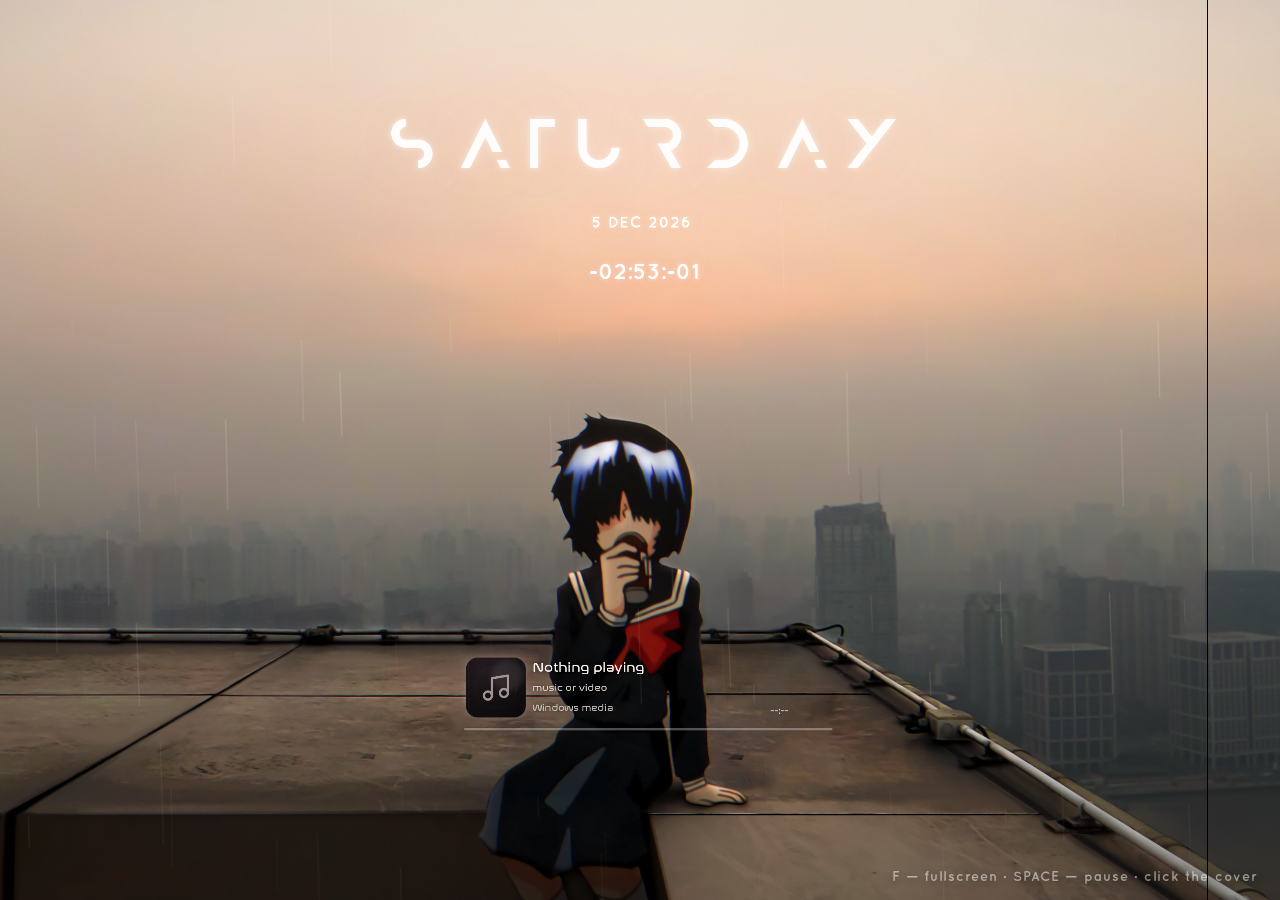
<file: wallpaper/index.html>
<!doctype html>
<html lang="en">
<head>
<meta charset="utf-8">
<meta name="viewport" content="width=device-width, initial-scale=1">
<title>MIKOTO URABE — live wallpaper</title>
<link rel="stylesheet" href="fonts.css">
<style>
  :root{
    --accent:#efa6b4;
    --accent-soft:rgba(239,166,180,.3);
  }
  body[data-media="music"]{--type-accent:#efa6b4}
  body[data-media="video"]{--type-accent:#93b8ff}
  body[data-media="image"]{--type-accent:#8fe0cf}
  body[data-media="unknown"]{--type-accent:#e8e0da}
  body[data-media="idle"]{--type-accent:#c9b7b3}
  *{box-sizing:border-box;margin:0;padding:0}
  html,body{width:100%;height:100%;overflow:hidden;background:#060504}
  body{font-family:'Quicksand',sans-serif;cursor:none}
  #stage{
    position:absolute;left:0;top:0;width:3840px;height:2160px;
    transform-origin:0 0;overflow:hidden;background:#000;
  }
  #camera{position:absolute;inset:0;animation:camshake 11s ease-in-out infinite;will-change:transform}
  @keyframes camshake{
    0%,100%{transform:translate3d(0,0,0) rotate(0deg)}
    17%{transform:translate3d(-2.4px,1.6px,0) rotate(-.012deg)}
    39%{transform:translate3d(1.8px,-1.2px,0) rotate(.009deg)}
    61%{transform:translate3d(-1.2px,-2px,0) rotate(-.007deg)}
    83%{transform:translate3d(2px,1px,0) rotate(.011deg)}
  }
  #bg{
    position:absolute;inset:0;
    background:url('bg.png') center / cover no-repeat;
    transform:scale(1.0106);
    filter:brightness(1.006) saturate(1.065) contrast(1.028);
  }
  #warm{
    position:absolute;inset:0;pointer-events:none;mix-blend-mode:screen;opacity:.9;
    background:
      radial-gradient(52% 34% at 50.3% 12%, rgba(255,150,120,.10), rgba(255,150,120,0) 72%),
      radial-gradient(100% 60% at 50% -6%, rgba(255,190,165,.07), rgba(255,190,165,0) 70%);
  }

  /* ---------- date / time ---------- */
  #titles{position:absolute;inset:0;pointer-events:none}
  .t{
    position:absolute;color:#fff;white-space:pre;text-align:center;
    transform:translate(-50%,-50%);line-height:1;
  }
  #day{
    left:1936.75px;top:360px;
    font-family:'Anurati',sans-serif;font-size:176px;letter-spacing:.01em;
    text-shadow:0 0 12px rgba(255,250,244,.62),0 0 34px rgba(255,238,225,.48),0 0 80px rgba(255,210,188,.34),0 0 150px rgba(255,170,145,.2),0 2px 2px rgba(120,60,40,.08);
  }
  #date{
    left:1924.2px;top:533px;
    font-family:'Quicksand',sans-serif;font-weight:700;font-size:46px;letter-spacing:.07em;
    text-shadow:0 0 12px rgba(255,248,240,.55),0 0 34px rgba(255,222,200,.3),0 0 70px rgba(255,190,165,.2);
  }
  #clock{
    left:1929.8px;top:651px;
    font-family:'Quicksand',sans-serif;font-weight:700;font-size:40px;letter-spacing:.02em;
    text-shadow:0 0 12px rgba(255,248,240,.55),0 0 32px rgba(255,220,198,.28),0 0 64px rgba(255,190,165,.18);
  }

  /* ---------- player ---------- */
  #player{position:absolute;inset:0}
  #album{
    --art:url('album.png');
    position:absolute;left:1502px;top:1578px;width:144px;height:144px;
    border-radius:28px;
    background-image:var(--art);background-size:cover;background-position:center;
    box-shadow:0 0 16px 0 var(--accent-soft),0 0 36px 2px rgba(238,132,158,.08);
    pointer-events:auto;cursor:pointer;
  }
  #album::before{
    content:"";position:absolute;inset:-13%;border-radius:38px;z-index:-1;
    background-image:var(--art);background-size:cover;background-position:center;
    filter:blur(20px) saturate(1.45) brightness(1.04);
    opacity:.3;
  }
  #album::after{
    content:"";position:absolute;inset:0;border-radius:28px;
    box-shadow:inset 0 0 0 1px rgba(255,255,255,.18);
    opacity:.7;pointer-events:none;
  }
  #album.idle{cursor:default}
  #album.idle::after{opacity:.35}

  #media-badge{
    position:absolute;right:8px;top:8px;width:32px;height:32px;border-radius:50%;
    display:flex;align-items:center;justify-content:center;z-index:3;
    background:rgba(12,9,10,.55);border:1px solid rgba(255,255,255,.24);
    color:#fff;backdrop-filter:blur(6px);pointer-events:none;
  }
  #media-badge svg{
    width:17px;height:17px;display:none;fill:none;stroke:currentColor;
    stroke-width:1.8;stroke-linecap:round;stroke-linejoin:round;
  }
  #media-badge svg .fill{fill:currentColor;stroke:none}
  #album.placeholder #media-badge,#album.idle #media-badge{display:none}
  #album[data-type="music"] .mi-music,
  #album[data-type="video"] .mi-video,
  #album[data-type="image"] .mi-image,
  #album[data-type="unknown"] .mi-unknown{display:block}

  #pp-overlay{
    position:absolute;inset:0;z-index:2;border-radius:28px;
    display:flex;align-items:center;justify-content:center;
    background:rgba(8,6,7,.16);opacity:0;transition:opacity .18s ease;
    pointer-events:none;
  }
  #album:hover #pp-overlay,#album.paused #pp-overlay{opacity:1}
  #album.paused #pp-overlay{background:rgba(8,6,7,.34)}
  #album.idle #pp-overlay{display:none}
  .pp-ring{
    width:56px;height:56px;border-radius:50%;
    border:1.5px solid rgba(255,255,255,.72);
    background:rgba(14,10,10,.42);
    display:flex;align-items:center;justify-content:center;
    box-shadow:0 4px 22px rgba(0,0,0,.35);
  }
  .pp-ring svg{width:21px;height:21px;fill:#fff;display:none}
  #album:not(.paused) .pp-ring .pp-pause{display:block}
  #album.paused .pp-ring .pp-play{display:block}

  .pl{
    position:absolute;left:1662px;white-space:pre;line-height:1;color:#f6f1ec;
    max-width:620px;overflow:hidden;text-overflow:ellipsis;
  }
  #p-title{top:1586px;font-family:'Nasalization';font-size:38px;max-width:700px;text-shadow:0 0 18px rgba(0,0,0,.5),0 1px 2px rgba(0,0,0,.35)}
  #p-artist{top:1640px;font-family:'Nasalization';font-size:27px;color:#d9d3ce;opacity:.94;text-shadow:0 0 14px rgba(0,0,0,.5)}
  #p-album{top:1688px;font-family:'Nasalization';font-size:27px;color:#cfc9c4;opacity:.9;text-shadow:0 0 14px rgba(0,0,0,.5)}

  #bar{
    position:absolute;left:1497.7px;top:1747px;width:884px;height:6px;
    border-radius:4px;background:rgba(255,255,255,.94);
    box-shadow:0 0 0 1px rgba(20,14,10,.38),0 1px 3px rgba(0,0,0,.35);
    pointer-events:auto;cursor:pointer;
  }
  #bar::after{content:"";position:absolute;left:0;right:0;top:-12px;bottom:-12px}
  #bar:hover{background:#fff}
  #bar-fill{
    position:absolute;left:0;top:0;bottom:0;width:0%;
    border-radius:4px;
    background:var(--accent);
    box-shadow:0 0 0 1px rgba(255,255,255,.18);
    pointer-events:none;
  }
  body[data-media="idle"] #bar{opacity:.32;cursor:default}
  #p-time{
    position:absolute;left:2255px;top:1706px;transform:translate(-50%,-50%);
    font-family:'Nasalization';font-size:31px;color:#f3eee9;opacity:.94;
    white-space:pre;letter-spacing:.02em;
    text-shadow:0 0 14px rgba(255,250,240,.25),0 1px 3px rgba(0,0,0,.4);
  }
  #bars{
    position:absolute;left:2325px;top:1638px;transform:translate(-50%,-50%);
    height:46px;display:flex;align-items:center;gap:7px;
  }
  #bars i{
    display:block;width:5px;border-radius:4px;background:#f1ece7;
    box-shadow:0 0 10px rgba(255,245,235,.35);
  }
  #type-glyph{
    position:absolute;left:2325px;top:1638px;transform:translate(-50%,-50%);
    width:44px;height:44px;display:none;align-items:center;justify-content:center;
    color:var(--accent);filter:drop-shadow(0 0 10px var(--accent-soft));
  }
  #type-glyph svg{width:34px;height:34px;display:none;fill:none;stroke:currentColor;stroke-width:1.7;stroke-linecap:round;stroke-linejoin:round}
  #type-glyph svg .fill{fill:currentColor;stroke:none}
  body[data-media="video"] #bars,body[data-media="image"] #bars,body[data-media="unknown"] #bars,body[data-media="idle"] #bars{display:none}
  body[data-media="music"] #type-glyph{display:none}
  body[data-media="video"] #type-glyph,body[data-media="image"] #type-glyph,body[data-media="unknown"] #type-glyph,body[data-media="idle"] #type-glyph{display:flex}
  body[data-media="video"] .g-video,
  body[data-media="image"] .g-image,
  body[data-media="unknown"] .g-unknown,
  body[data-media="idle"] .g-idle{display:block}
  body[data-media="idle"] #type-glyph{opacity:.4}

  /* ---------- rain / grade ---------- */
  #rain{
    position:absolute;inset:0;width:100%;height:100%;pointer-events:none;
    -webkit-mask-image:linear-gradient(to bottom,#000 0%,#000 46%,rgba(0,0,0,.72) 68%,rgba(0,0,0,.34) 100%);
    mask-image:linear-gradient(to bottom,#000 0%,#000 46%,rgba(0,0,0,.72) 68%,rgba(0,0,0,.34) 100%);
  }
  #grade{
    position:absolute;inset:0;pointer-events:none;
    background:
      radial-gradient(125% 82% at 50% -8%, rgba(255,210,188,.08), rgba(255,210,188,0) 58%),
      radial-gradient(150% 108% at 50% 42%, rgba(24,10,6,0) 42%, rgba(26,11,6,.18) 70%, rgba(22,9,5,.40) 88%, rgba(32,13,7,.56) 100%);
  }
  #bloom{
    position:absolute;inset:0;pointer-events:none;mix-blend-mode:screen;opacity:.5;
    background:
      radial-gradient(36% 24% at 50.4% 17.4%, rgba(255,236,224,.12), rgba(255,236,224,0) 70%),
      radial-gradient(26% 18% at 50.1% 25%, rgba(255,226,209,.09), rgba(255,226,209,0) 70%);
  }
  #hint{
    position:fixed;right:22px;bottom:16px;z-index:30;
    font-family:'Quicksand',sans-serif;font-weight:700;
    font-size:clamp(10px,1.05vw,15px);letter-spacing:.08em;
    color:rgba(255,252,248,.72);text-shadow:0 2px 10px rgba(0,0,0,.6);
    opacity:0;pointer-events:none;transition:opacity .9s ease;
  }
  #hint.show{opacity:.7}
</style>
</head>
<body>
<div id="stage">
  <div id="camera">
    <div id="bg"></div>
    <div id="warm"></div>

    <div id="titles">
      <div id="day" class="t">S A T U R D A Y</div>
      <div id="date" class="t">31 MAY 2025</div>
      <div id="clock" class="t">-05:10:-41</div>
    </div>

    <div id="player">
      <div id="album" data-type="music" title="Play / pause">
        <div id="media-badge" aria-hidden="true">
          <svg class="mi-music" viewBox="0 0 24 24"><path d="M9 18V5l12-2v13"/><circle cx="6" cy="18" r="3"/><circle cx="18" cy="16" r="3"/></svg>
          <svg class="mi-video" viewBox="0 0 24 24"><rect x="2.5" y="5" width="19" height="14" rx="2"/><path d="M7 5v14M17 5v14M2.5 9h19M2.5 15h19"/></svg>
          <svg class="mi-image" viewBox="0 0 24 24"><rect x="3" y="4" width="18" height="16" rx="2"/><circle cx="8.5" cy="9.5" r="1.5"/><path d="m21 15-5-5L5 21"/></svg>
          <svg class="mi-unknown" viewBox="0 0 24 24"><circle cx="12" cy="12" r="9"/><path class="fill" d="m10 8 6 4-6 4z"/></svg>
        </div>
        <div id="pp-overlay" aria-hidden="true">
          <span class="pp-ring">
            <svg class="pp-pause" viewBox="0 0 24 24"><rect x="6" y="4" width="4.2" height="16" rx="1"/><rect x="13.8" y="4" width="4.2" height="16" rx="1"/></svg>
            <svg class="pp-play" viewBox="0 0 24 24"><path d="M8 4.8 20 12 8 19.2z"/></svg>
          </span>
        </div>
      </div>
      <div id="p-title" class="pl">Nintendo</div>
      <div id="p-artist" class="pl">Alkaloides</div>
      <div id="p-album" class="pl">Alkaloides</div>
      <div id="bar"><div id="bar-fill"></div></div>
      <div id="p-time">03:02</div>
      <div id="bars"><i></i><i></i><i></i></div>
      <div id="type-glyph" aria-hidden="true">
        <svg class="g-video" viewBox="0 0 24 24"><rect x="2.5" y="5" width="19" height="14" rx="2"/><path d="M7 5v14M17 5v14M2.5 9h19M2.5 15h19"/></svg>
        <svg class="g-image" viewBox="0 0 24 24"><rect x="3" y="4" width="18" height="16" rx="2"/><circle cx="8.5" cy="9.5" r="1.5"/><path d="m21 15-5-5L5 21"/></svg>
        <svg class="g-unknown" viewBox="0 0 24 24"><circle cx="12" cy="12" r="9"/><path class="fill" d="m10 8 6 4-6 4z"/></svg>
        <svg class="g-idle" viewBox="0 0 24 24"><path d="M9 18V5l12-2v13"/><circle cx="6" cy="18" r="3"/><circle cx="18" cy="16" r="3"/></svg>
      </div>
    </div>

    <canvas id="rain" width="1920" height="1080"></canvas>
    <div id="grade"></div>
    <div id="bloom"></div>
  </div>
</div>
<div id="hint">F — fullscreen · SPACE — pause · click the cover</div>

<script>
(() => {
  'use strict';

  const W = 3840, H = 2160;
  const stage = document.getElementById('stage');

  function layout(){
    const s = Math.max(innerWidth / W, innerHeight / H);
    stage.style.transform = `scale(${s})`;
    stage.style.left = ((innerWidth - W * s) / 2) + 'px';
    stage.style.top  = ((innerHeight - H * s) / 2) + 'px';
  }
  addEventListener('resize', layout);
  layout();

  /* --- fit display text to the widths measured from the original scene --- */
  function fit(el, target, tracking){
    el.style.letterSpacing = tracking + 'em';
    el.style.fontSize = '100px';
    const w = el.offsetWidth || 1;
    const fs = 100 * target / w;
    el.style.fontSize = fs.toFixed(2) + 'px';
  }

  const dayEl = document.getElementById('day');
  const dateEl = document.getElementById('date');
  const clockEl = document.getElementById('clock');
  const pTitle = document.getElementById('p-title');
  const pArtist = document.getElementById('p-artist');
  const pAlbum = document.getElementById('p-album');
  const pTime = document.getElementById('p-time');

  const fitAll = () => {
    // Measure against the reference frame from the preview, not against
    // whichever weekday happens to be today, so the type size stays fixed.
    const current = {
      day: dayEl.textContent,
      date: dateEl.textContent,
      clock: clockEl.textContent,
      time: pTime.textContent
    };
    dayEl.textContent = 'S A T U R D A Y';
    dateEl.textContent = '31 MAY 2025';
    clockEl.textContent = '-05:10:-41';
    pTime.textContent = '03:02';

    fit(dayEl, 1230, .01);
    fit(dateEl, 252, .07);
    fit(clockEl, 256, .02);
    fit(pTitle, 158, .01);
    fit(pArtist, 124, .01);
    fit(pAlbum, 124, .01);
    fit(pTime, 68, .01);

    dayEl.textContent = current.day;
    dateEl.textContent = current.date;
    clockEl.textContent = current.clock;
    pTime.textContent = current.time;
  };
  fitAll();
  document.fonts.ready.then(fitAll);

  /* --- live clock, exactly like the scene's scripts --- */
  const DAYS = ['S U N D A Y','M O N D A Y','T U E S D A Y','W E D N E S D A Y','T H U R S D A Y','F R I D A Y','S A T U R D A Y'];
  const MONTHS = ['JAN','FEB','MAR','APR','MAY','JUN','JUL','AUG','SEP','OCT','NOV','DEC'];
  const pad = n => String(n).padStart(2,'0');

  function tick(){
    const d = new Date();
    let h = d.getHours() % 12; if (!h) h = 12;
    dayEl.textContent = DAYS[d.getDay()];
    dateEl.textContent = `${d.getDate()} ${MONTHS[d.getMonth()]} ${d.getFullYear()}`;
    clockEl.textContent = `-${pad(h)}:${pad(d.getMinutes())}:-${pad(d.getSeconds())}`;
  }
  tick();
  setInterval(tick, 1000);

  /* --- Windows media bridge ---------------------------------------------
     The wallpaper asks a tiny local helper (media-bridge) for the current
     Windows media session. Read-only state and thumbnails stay on 127.0.0.1.
  ---------------------------------------------------------------------- */
  const API = 'http://127.0.0.1:47823';
  const albumEl = document.getElementById('album');
  const barFill = document.getElementById('bar-fill');
  const bar = document.getElementById('bar');

  const TYPE_ACCENTS = {
    music:  [350, 68, 79],
    video:  [219, 100, 79],
    image:  [168, 60, 72],
    unknown:[30, 20, 86],
    idle:   [10, 15, 73]
  };

  let hasMedia = false;
  let playing = false;
  let duration = 0;
  let basePos = 0;
  let baseStamp = performance.now();
  let lastTimeText = '';
  let bridgeFails = 0;
  let artKey = '';
  let pollTimer = 0;
  let lastSyncPos = -1;
  let lastTrackKey = '';

  function setAccent(type, hsl){
    const c = hsl || TYPE_ACCENTS[type] || TYPE_ACCENTS.unknown;
    document.documentElement.style.setProperty('--accent', `hsl(${c[0]}, ${c[1]}%, ${c[2]}%)`);
    document.documentElement.style.setProperty('--accent-soft', `hsla(${c[0]}, ${c[1]}%, ${c[2]}%, .3)`);
  }

  function rgbToHsl(r, g, b){
    r /= 255; g /= 255; b /= 255;
    const mx = Math.max(r, g, b), mn = Math.min(r, g, b);
    const l = (mx + mn) / 2;
    if (mx === mn) return [0, 0, l];
    const d = mx - mn;
    const s = l > .5 ? d / (2 - mx - mn) : d / (mx + mn);
    let h;
    if (mx === r) h = (g - b) / d + (g < b ? 6 : 0);
    else if (mx === g) h = (b - r) / d + 2;
    else h = (r - g) / d + 4;
    return [h * 60, s, l];
  }

  function accentFromImage(img){
    try {
      const canvas = document.createElement('canvas');
      canvas.width = canvas.height = 32;
      const g = canvas.getContext('2d', { willReadFrequently: true });
      g.drawImage(img, 0, 0, 32, 32);
      const data = g.getImageData(0, 0, 32, 32).data;
      let best = null, bestScore = -1;
      for (let i = 0; i < data.length; i += 4){
        if (data[i + 3] < 150) continue;
        const r = data[i], gr = data[i + 1], b = data[i + 2];
        const mx = Math.max(r, gr, b), mn = Math.min(r, gr, b);
        const sat = mx ? (mx - mn) / mx : 0;
        const lum = (r + gr + b) / 765;
        let score = sat * 1.55 + (1 - Math.abs(lum - .55)) * .35;
        if (mx > 245 && mn > 235) score -= .9;
        if (score > bestScore){ bestScore = score; best = [r, gr, b]; }
      }
      if (!best) return null;
      const [h, s, l] = rgbToHsl(...best);
      return [
        Math.round(h),
        Math.round(Math.max(.45, Math.min(.8, s * .9 + .15)) * 100),
        Math.round(Math.max(.62, Math.min(.8, l * .6 + .35)) * 100)
      ];
    } catch { return null; }
  }

  function placeholderCover(type, hsl){
    const accent = `hsl(${hsl[0]}, ${hsl[1]}%, ${hsl[2]}%)`;
    const common = `fill="none" stroke="${accent}" stroke-width="1.7" stroke-linecap="round" stroke-linejoin="round"`;
    const icons = {
      music: `<g transform="translate(120 120) scale(11.4)" ${common}><path d="M9 18V5l12-2v13"/><circle cx="6" cy="18" r="3"/><circle cx="18" cy="16" r="3"/></g>`,
      video: `<g transform="translate(120 120) scale(11.4)" ${common}><rect x="2.5" y="5" width="19" height="14" rx="2"/><path d="M7 5v14M17 5v14M2.5 9h19M2.5 15h19"/></g>`,
      image: `<g transform="translate(120 120) scale(11.4)" ${common}><rect x="3" y="4" width="18" height="16" rx="2"/><circle cx="8.5" cy="9.5" r="1.5"/><path d="m21 15-5-5L5 21"/></g>`,
      unknown: `<g transform="translate(120 120) scale(11.4)" ${common}><circle cx="12" cy="12" r="9"/><path d="m10 8 6 4-6 4z" fill="${accent}" stroke="none"/></g>`,
      idle: `<g transform="translate(120 120) scale(11.4)" ${common} opacity=".8"><path d="M9 18V5l12-2v13"/><circle cx="6" cy="18" r="3"/><circle cx="18" cy="16" r="3"/></g>`
    };
    const svg = `<svg xmlns="http://www.w3.org/2000/svg" width="512" height="512" viewBox="0 0 512 512">
      <defs>
        <radialGradient id="bg" cx="30%" cy="18%" r="95%">
          <stop offset="0" stop-color="#241b1f"/>
          <stop offset=".55" stop-color="#151113"/>
          <stop offset="1" stop-color="#0b090a"/>
        </radialGradient>
        <filter id="glow"><feGaussianBlur stdDeviation="24"/></filter>
      </defs>
      <rect width="512" height="512" fill="url(#bg)"/>
      <circle cx="356" cy="152" r="136" fill="${accent}" opacity=".13" filter="url(#glow)"/>
      <circle cx="256" cy="256" r="178" fill="none" stroke="${accent}" stroke-opacity=".16" stroke-width="1.5"/>
      <rect x="22" y="22" width="468" height="468" rx="46" fill="none" stroke="rgba(255,255,255,.07)" stroke-width="2"/>
      ${icons[type] || icons.unknown}
    </svg>`;
    return 'data:image/svg+xml;charset=utf-8,' + encodeURIComponent(svg);
  }

  function setArt(url, type, real){
    const key = real ? url : `placeholder:${type}`;
    if (key === artKey) return;
    artKey = key;

    if (real){
      albumEl.classList.remove('placeholder');
      albumEl.style.setProperty('--art', `url("${url}")`);
      setAccent(type);
      const img = new Image();
      img.crossOrigin = 'anonymous';
      img.onload = () => {
        const hsl = accentFromImage(img);
        if (hsl) setAccent(type, hsl);
      };
      img.src = url;
    } else {
      albumEl.classList.add('placeholder');
      const hsl = TYPE_ACCENTS[type] || TYPE_ACCENTS.unknown;
      albumEl.style.setProperty('--art', `url("${placeholderCover(type, hsl)}")`);
      setAccent(type, hsl);
    }
  }

  function setLine(el, text){
    el.textContent = text;
    el.title = text;
  }

  function formatTime(sec){
    sec = Math.max(0, Math.floor(sec));
    const h = Math.floor(sec / 3600);
    const m = Math.floor(sec / 60) % 60;
    const s = sec % 60;
    return h > 0 ? `${h}:${pad(m)}:${pad(s)}` : `${pad(m)}:${pad(s)}`;
  }

  function currentPosition(now){
    let pos = basePos + (playing ? (now - baseStamp) / 1000 : 0);
    if (duration > 0) pos = Math.min(pos, duration);
    return Math.max(0, pos);
  }

  function updateTimeline(now){
    const pos = currentPosition(now);
    barFill.style.width = duration > 0 ? (pos / duration * 100).toFixed(3) + '%' : '0%';
    const txt = duration > 0 ? formatTime(duration - pos) : '--:--';
    if (txt !== lastTimeText){
      pTime.textContent = txt;
      lastTimeText = txt;
    }
  }

  function applyState(s){
    bridgeFails = 0;
    if (!s || !s.hasSession){ applyIdle(); return; }

    hasMedia = true;
    const type = ['music', 'video', 'image'].includes(s.mediaType) ? s.mediaType : 'unknown';
    document.body.dataset.media = type;
    albumEl.dataset.type = type;
    albumEl.classList.remove('idle');

    setLine(pTitle, s.title || 'Untitled');
    setLine(pArtist, s.artist || (type === 'video' ? 'Video' : 'Unknown artist'));
    setLine(pAlbum, s.album || (type === 'video' ? 'Video' : (s.source || 'Unknown album')));

    duration = Math.max(0, s.duration || 0);
    const reported = Math.max(0, s.position || 0);
    const now = performance.now();
    const trackKey = `${s.sourceId}|${s.title}|${s.mediaType}|${s.duration}`;
    const trackChanged = trackKey !== lastTrackKey;
    // Some sites (notably YouTube in Chromium) leave the system timeline at
    // 0. Keep our local interpolation in that case instead of snapping back.
    if (trackChanged || !hasMedia || !s.playing || Math.abs(reported - lastSyncPos) > 0.6){
      basePos = duration > 0 ? Math.min(duration, reported) : reported;
      baseStamp = now;
    }
    lastSyncPos = reported;
    lastTrackKey = trackKey;
    playing = !!s.playing;
    albumEl.classList.toggle('paused', !playing);

    if (s.thumbUsable && s.thumbVersion){
      setArt(`${API}/thumb?v=${encodeURIComponent(s.thumbVersion)}`, type, true);
    } else {
      setArt(null, type, false);
    }
  }

  function applyIdle(){
    hasMedia = false;
    playing = false;
    duration = 0;
    basePos = 0;
    document.body.dataset.media = 'idle';
    albumEl.dataset.type = 'idle';
    albumEl.classList.add('idle', 'paused');
    setLine(pTitle, 'Nothing playing');
    setLine(pArtist, 'music or video');
    setLine(pAlbum, 'Windows media');
    setArt(null, 'idle', false);
    barFill.style.width = '0%';
    if (lastTimeText !== '--:--'){ pTime.textContent = '--:--'; lastTimeText = '--:--'; }
  }

  const CONTROL_TOKEN = 'mk-47f2a9';
  function mediaCommand(path){
    const sep = path.includes('?') ? '&' : '?';
    return fetch(`${API}${path}${sep}token=${CONTROL_TOKEN}`, {
      cache: 'no-store'
    }).catch(() => {});
  }

  function togglePlayback(){
    if (!hasMedia) return;
    const now = performance.now();
    basePos = currentPosition(now);
    baseStamp = now;
    playing = !playing;
    albumEl.classList.toggle('paused', !playing);
    mediaCommand('/control/toggle');
  }

  albumEl.addEventListener('click', togglePlayback);

  bar.addEventListener('click', e => {
    if (!hasMedia || duration <= 0) return;
    const r = bar.getBoundingClientRect();
    const f = Math.min(1, Math.max(0, (e.clientX - r.left) / r.width));
    const target = f * duration;
    basePos = target;
    baseStamp = performance.now();
    updateTimeline(performance.now());
    mediaCommand(`/control/seek?pos=${encodeURIComponent(target.toFixed(3))}`);
  });

  async function pollMedia(){
    try {
      const res = await fetch(`${API}/state`, {
        cache: 'no-store',
        signal: AbortSignal.timeout(2600)
      });
      if (!res.ok) throw new Error('state');
      const state = await res.json();
      applyState(state);
    } catch {
      bridgeFails++;
      if (hasMedia && bridgeFails < 3){
        playing = false;
        albumEl.classList.add('paused');
      } else {
        applyIdle();
      }
    }
    pollTimer = setTimeout(pollMedia, 1000);
  }

  const hint = document.getElementById('hint');
  setTimeout(() => hint.classList.add('show'), 700);
  setTimeout(() => hint.classList.remove('show'), 7200);

  addEventListener('keydown', e => {
    if (e.code === 'Space'){
      e.preventDefault();
      togglePlayback();
    } else if (e.key === 'f' || e.key === 'F'){
      if (!document.fullscreenElement){
        document.documentElement.requestFullscreen?.().catch(() => {});
      } else {
        document.exitFullscreen?.().catch(() => {});
      }
    }
  });

  setTimeout(pollMedia, 350);

  /* --- rain --- */
  const canvas = document.getElementById('rain');
  const ctx = canvas.getContext('2d');
  const RW = canvas.width, RH = canvas.height;
  const COUNT = 155;

  let rainLast = performance.now();
  const drops = [];
  function reset(d, initial){
    d.z = 0.16 + Math.random() * 0.84;
    d.x = Math.random() * (RW * 1.14) - RW * 0.07;
    d.y = initial ? Math.random() * RH : -Math.random() * RH * 0.3;
    d.len = (16 + Math.random() * 105) * (0.55 + d.z * 0.65);
    if (Math.random() < 0.1) d.len *= 2.1;
    d.spd = (620 + 1750 * d.z) * (0.78 + Math.random() * 0.5);
    d.w = 0.5 + d.z * 0.8;
    d.a = 0.03 + d.z * 0.14;
    d.drift = -0.016 - Math.random() * 0.026;
  }
  for (let i = 0; i < COUNT; i++){
    const d = {};
    reset(d, true);
    drops.push(d);
  }

  function rain(now){
    const dt = Math.min(0.05, (now - rainLast) / 1000);
    rainLast = now;
    ctx.clearRect(0, 0, RW, RH);
    ctx.lineCap = 'round';
    for (const d of drops){
      d.y += d.spd * dt;
      d.x += d.spd * dt * d.drift;
      if (d.y - d.len > RH || d.x < -RW * 0.1){
        reset(d, false);
      }
      const x2 = d.x + d.len * d.drift;
      const y2 = d.y - d.len;
      ctx.strokeStyle = `rgba(255,241,234,${(d.a * 0.18).toFixed(3)})`;
      ctx.lineWidth = d.w * 2.4;
      ctx.beginPath(); ctx.moveTo(x2, y2); ctx.lineTo(d.x, d.y); ctx.stroke();
      ctx.strokeStyle = `rgba(255,251,247,${d.a.toFixed(3)})`;
      ctx.lineWidth = d.w;
      ctx.beginPath(); ctx.moveTo(x2, y2); ctx.lineTo(d.x, d.y); ctx.stroke();
    }
  }

  /* --- equalizer bars --- */
  const eqBars = [...document.querySelectorAll('#bars i')];
  let barsInitialized = false;

  let raf;
  function frame(now){
    rain(now);
    updateTimeline(now);
    if (playing){
      const t = now / 1000;
      const levels = [
        0.55 + 0.35 * Math.abs(Math.sin(t * 2.15 + 0.2)),
        0.42 + 0.48 * Math.abs(Math.sin(t * 3.31 + 1.7)),
        0.7  + 0.3  * Math.abs(Math.sin(t * 1.73 + 3.1))
      ];
      for (let i = 0; i < 3; i++){
        const h = (12 + 34 * levels[i]).toFixed(1);
        eqBars[i].style.height = h + 'px';
      }
      barsInitialized = true;
    } else if (!barsInitialized){
      const seed = [16, 30, 22];
      eqBars.forEach((b, i) => { b.style.height = seed[i] + 'px'; });
      barsInitialized = true;
    }
    raf = requestAnimationFrame(frame);
  }
  raf = requestAnimationFrame(frame);
  document.addEventListener('visibilitychange', () => {
    if (document.hidden){ cancelAnimationFrame(raf); }
    else { rainLast = performance.now(); baseStamp = performance.now(); raf = requestAnimationFrame(frame); }
  });
})();
</script>
</body>
</html>
</file>
<file: wallpaper/fonts.css>
@font-face{font-family:'Nasalization';src:url([data-uri]) format('opentype');font-weight:400;font-style:normal;font-display:block;}
@font-face{font-family:'Anurati';src:url([data-uri]) format('opentype');font-weight:400;font-style:normal;font-display:block;}
@font-face{font-family:'Quicksand';src:url([data-uri]) format('opentype');font-weight:400;font-style:normal;font-display:block;}
</file>
